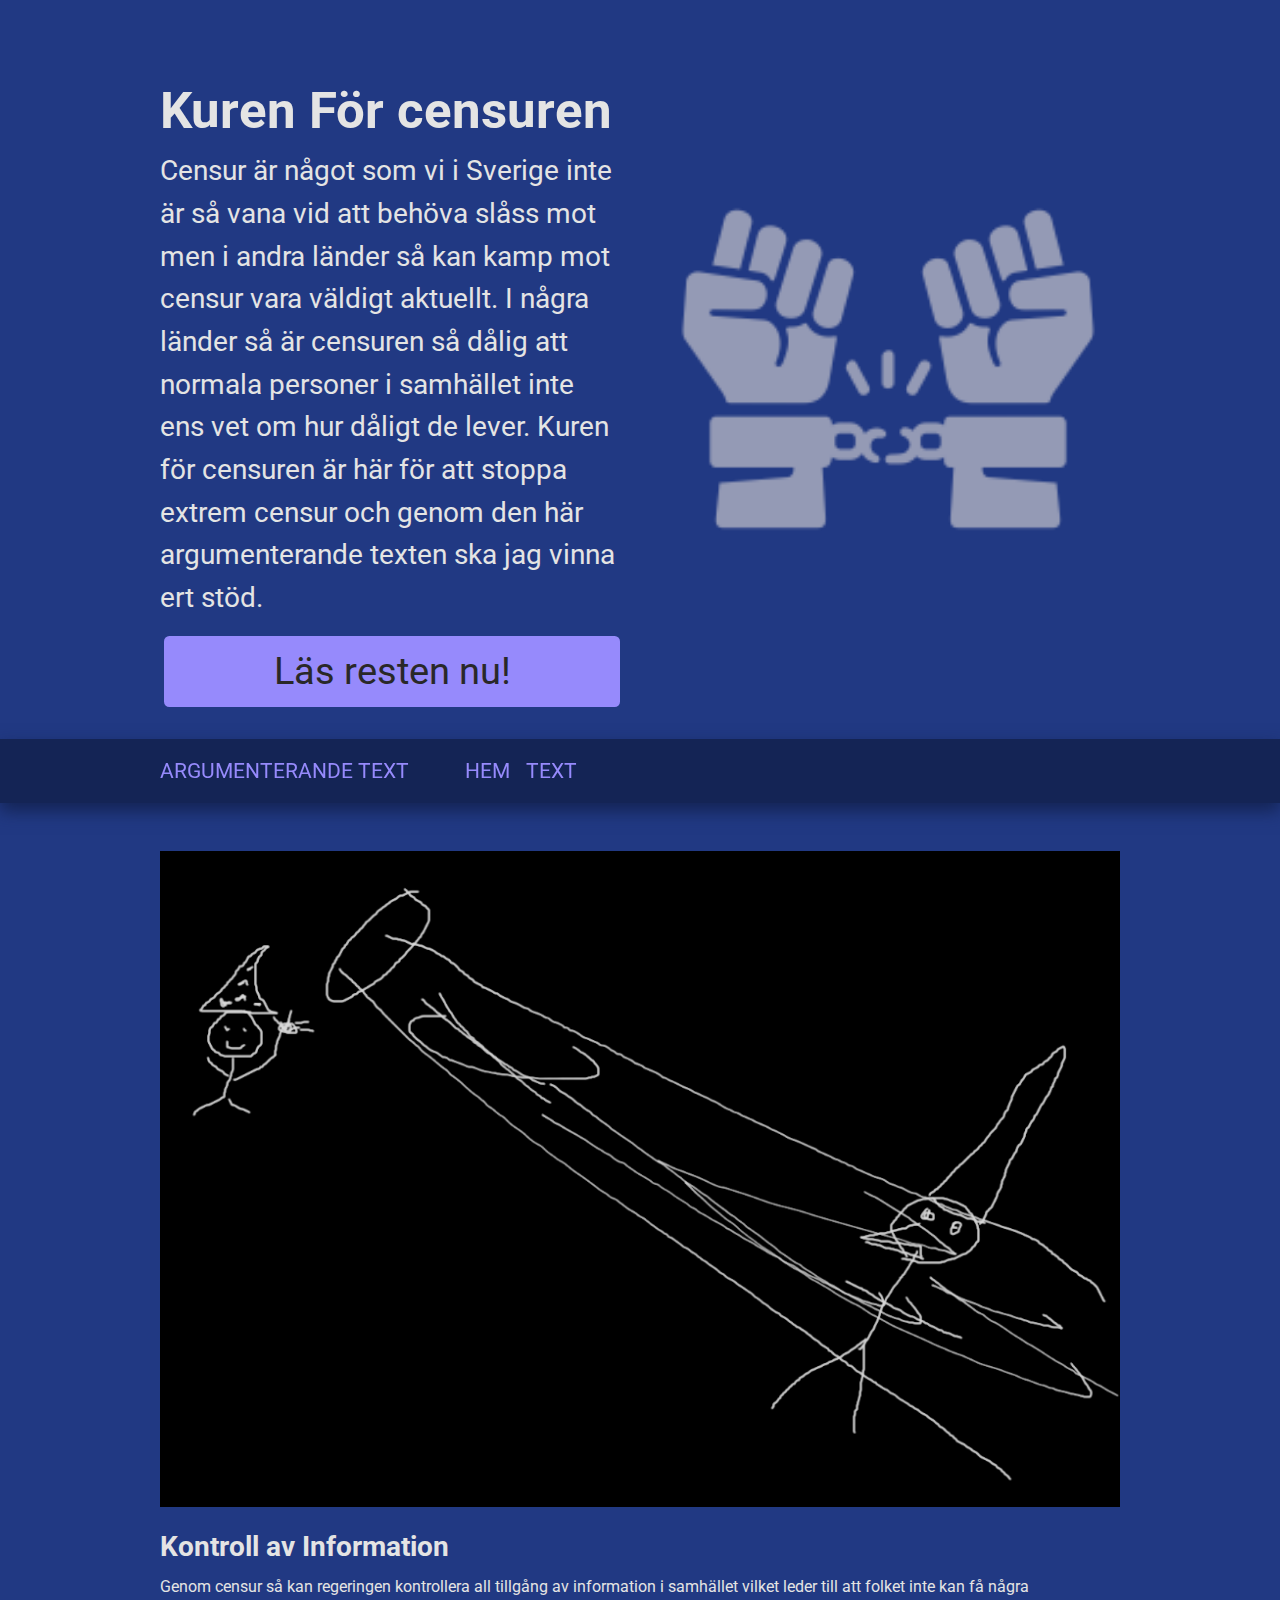
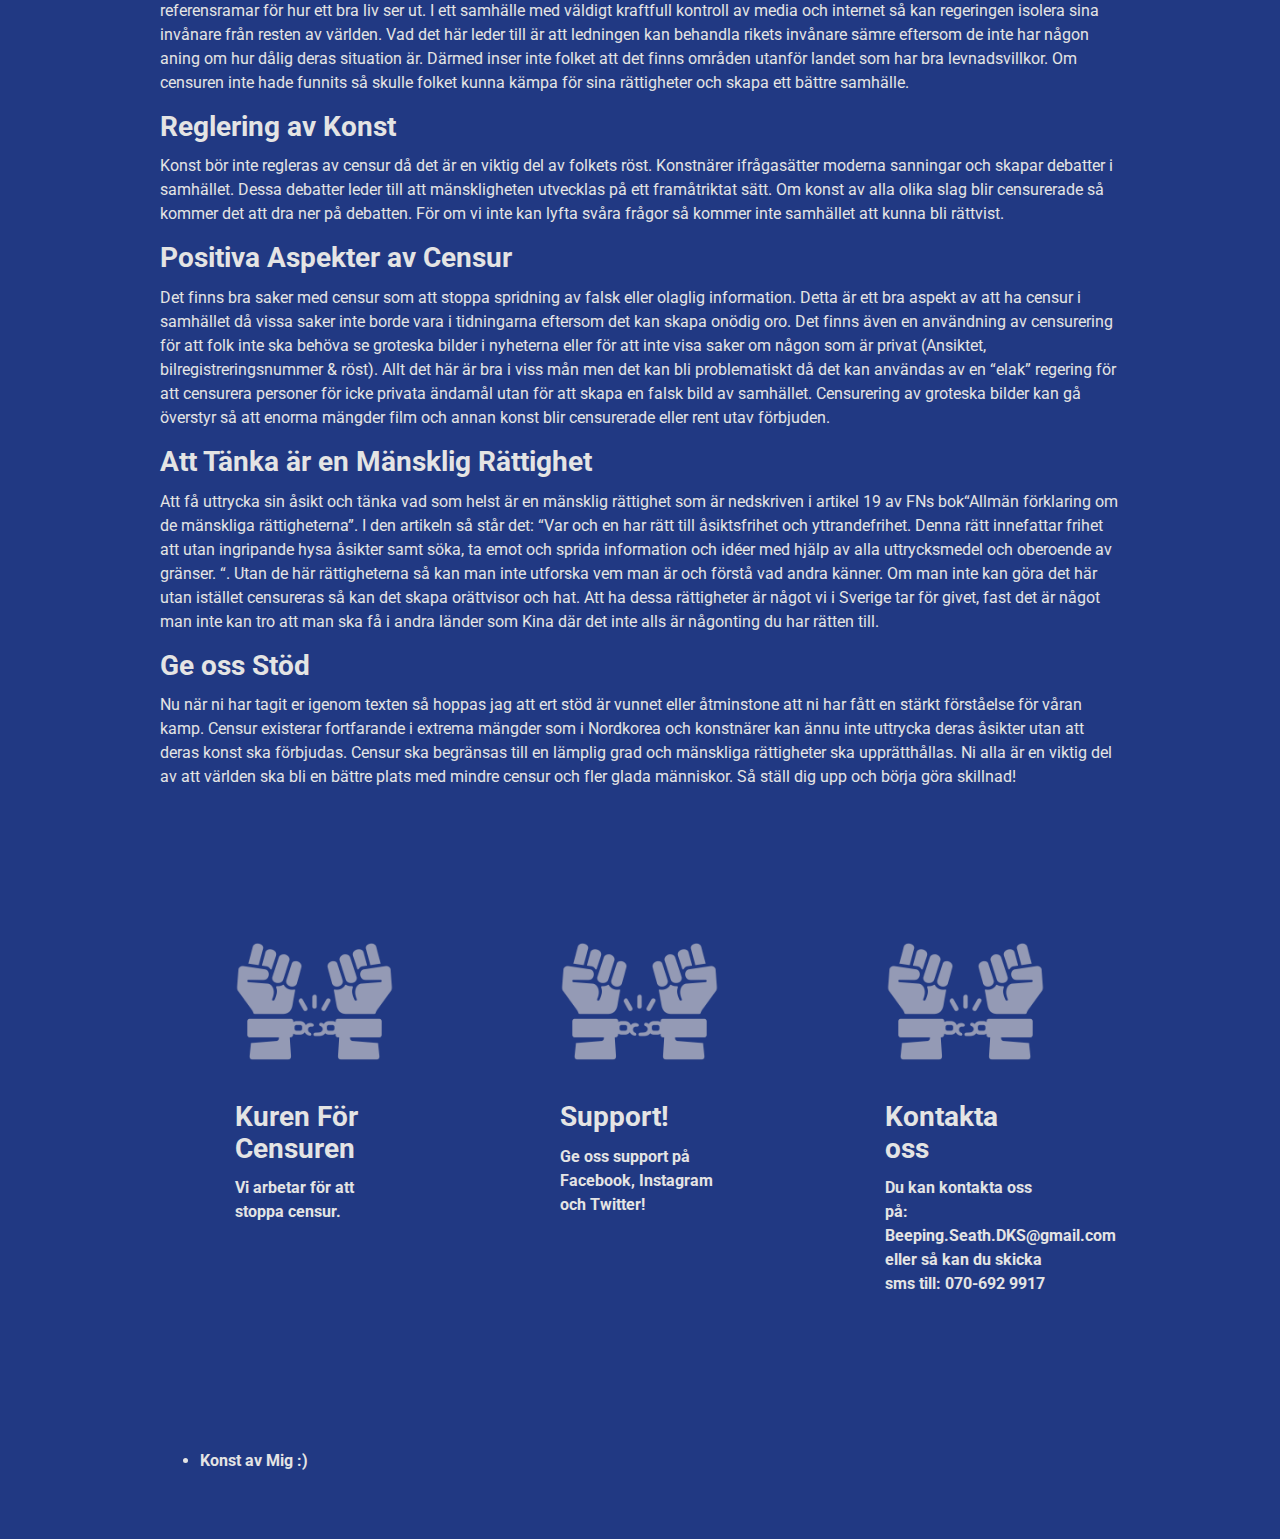
<file: index.html>
<!DOCTYPE html>
<html lang="sv">
    <head>
        <meta charset="UTF-8" />
        <meta http-equiv="X-UA-Compatible" content="IE=edge" />
        <meta name="viewport" content="width=device-width, initial-scale=1.0" />
        <link
            href="https://fonts.googleapis.com/icon?family=Material+Icons"
            rel="stylesheet"
        />
        <link rel="stylesheet" href="css/reset.css" />
        <link rel="stylesheet" href="css/style.css" />
        <link rel="stylesheet" href="css/theme-2.css" /> <!-- prova att ta bort -->
        <link rel="preconnect" href="https://fonts.googleapis.com">
        <link rel="preconnect" href="https://fonts.gstatic.com" crossorigin>
        <link href="https://fonts.googleapis.com/css2?family=Roboto:wght@100;400&display=swap" rel="stylesheet">
        <title>Kampanj</title>
    </head>
    <body>
        <header class="container">
            <div class="hero">
                <div class="cta">
                    <h1>Kuren För censuren</h1>
                    <!-- https://jensnti.github.io/wu-exempel/knappar/ -->
                    <p>
                        Censur är något som vi i Sverige inte är så vana vid att behöva slåss mot men i andra länder så kan kamp mot censur vara väldigt aktuellt. I några länder så är censuren så dålig att normala personer i samhället inte ens vet om hur dåligt de lever. Kuren för censuren är här för att stoppa extrem censur och genom den här argumenterande texten ska jag vinna ert stöd.
                    </p>
                    <a href="#intro" class="btn">Läs resten nu!</a>
                </div>
                <div class="hero-image">
                    <img
                        src="img/CensurLogo.png"
                        alt="Händer som bryter sönder sina handbojor"
                    />
                </div>
            </div>
        </header>
        <!-- https://jensnti.github.io/wu-exempel/hamburgermeny/ -->
        <nav class="navbar">
            <div class="container">
                <a class="brand" href="#intro">Argumenterande Text</a>
                <div class="navbar__collapse">
                    <ul class="nav">
                        <li class="nav-item">
                            <a class="nav-link" href="#">Hem</a>
                        </li>
                        <li class="nav-item">
                            <a class="nav-link" href="#intro">Text</a>
                        </li>
                    </ul>
            </div>
            </div>
        </nav>
        <!-- https://jensnti.github.io/wu-exempel/media-queries/ -->
        <main class="container">
            <section class="intro" id="intro">
            <div>
                    <img src="img/BlackWizard.png" alt="Trollkarl som eradikerar person som censurerar">
                    <br>
            </div>

                    <h3>Kontroll av Information</h3>
                <p>
                    Genom censur så kan regeringen kontrollera all tillgång av information i samhället vilket leder till att folket inte kan få några referensramar för hur ett bra liv ser ut. I ett samhälle med väldigt kraftfull kontroll av media och internet så kan regeringen isolera sina invånare från resten av världen. Vad det här leder till  är att ledningen kan behandla rikets invånare sämre eftersom de inte har någon aning om hur dålig deras situation är. Därmed inser inte folket att det finns områden utanför landet som har bra levnadsvillkor. Om censuren inte hade funnits så skulle folket kunna kämpa för sina rättigheter och skapa ett bättre samhälle.

                </p>
                    <h3>Reglering av Konst</h3>
                <p>
                    Konst bör inte regleras av censur då det är en viktig del av folkets röst. Konstnärer ifrågasätter moderna sanningar och skapar debatter i samhället. Dessa debatter leder till att mänskligheten utvecklas på ett framåtriktat sätt. Om konst av alla olika slag blir censurerade så kommer det att dra ner på debatten. För om vi inte kan lyfta svåra frågor så kommer inte samhället att kunna bli rättvist. 
                </p>
                    <h3>Positiva Aspekter av Censur</h3>
                <p>
                    Det finns bra saker med censur som att stoppa spridning av falsk eller olaglig information. Detta är ett bra aspekt av att ha censur i samhället då vissa saker inte borde vara i tidningarna eftersom det kan skapa onödig oro. Det finns även en användning av censurering för att folk inte ska behöva se groteska bilder i nyheterna eller för att inte visa saker om någon som är privat (Ansiktet, bilregistreringsnummer & röst). Allt det här är bra i viss mån men det kan bli problematiskt då det kan användas av en “elak” regering för att censurera personer för icke privata ändamål utan för att skapa en falsk bild av samhället. Censurering av groteska bilder kan gå överstyr så att enorma mängder film och annan konst blir censurerade eller rent utav förbjuden.
                </p>
                    <h3>Att Tänka är en Mänsklig Rättighet</h3>
                <p>
                    Att få uttrycka sin åsikt och tänka vad som helst är en mänsklig rättighet som är nedskriven i artikel 19 av FNs bok“Allmän förklaring om de mänskliga rättigheterna”. I den artikeln så står det: “Var och en har rätt till åsiktsfrihet och yttrandefrihet. Denna rätt innefattar frihet att utan ingripande hysa åsikter samt söka, ta emot och sprida information och idéer med hjälp av alla uttrycksmedel och oberoende av gränser. “. Utan de här rättigheterna så kan man inte utforska vem man är och förstå vad andra känner.  Om man inte kan göra det här utan istället censureras så kan det skapa orättvisor och hat. Att ha dessa rättigheter är något vi i Sverige tar för givet, fast det är något man inte kan tro att man ska få i andra länder som Kina där det inte alls är någonting du har rätten till. 
                </p>
                    <h3>Ge oss Stöd</h3>
                <p>
                    Nu när ni har tagit er igenom texten så hoppas jag att ert stöd är vunnet eller åtminstone att ni har fått en stärkt förståelse för våran kamp. Censur existerar fortfarande i extrema mängder som i Nordkorea och konstnärer kan ännu inte uttrycka deras åsikter utan att deras konst ska förbjudas. Censur ska begränsas till en lämplig grad och mänskliga rättigheter ska upprätthållas. Ni alla är en viktig del av att världen ska bli en bättre plats med mindre censur och fler glada människor. Så ställ dig upp och börja göra skillnad!
                </p>
            </section>
            <section class="staff">
                <div class="card">
                    <div class="card-header">
                        <img
                            src="img/CensurLogo.png"
                            alt="Händer som bryter sönder sina handbojor"
                        />
                    </div>
                    <h3>Kuren För Censuren</h3>
                    <h4>
                        Vi arbetar för att stoppa censur.
                    </h4>
                </div>
                <div class="card">
                    <div class="card-header">
                        <img
                            src="img/CensurLogo.png"
                            alt="Händer som bryter sönder sina handbojor"
                        />
                    </div>
                    <h3>Support!</h3>
                    <h4>
                        Ge oss support på Facebook, Instagram och Twitter!
                    </h4>
                </div> 
                <div class="card">
                    <div class="card-header">
                        <img
                            src="img/CensurLogo.png"
                            alt="Händer som bryter sönder sina handbojor"
                        />
                    </div>
                    <h3>Kontakta oss</h3>
                    <h4>
                        Du kan kontakta oss på: Beeping.Seath.DKS@gmail.com eller så kan du skicka sms till: 070-692 9917
                    </h4>
                </div> 
            </section>
        </main>
        <footer>
            <div class="container">
                <ul>
                    <li>
                        <h4>Konst av Mig :)</h4>
                    </li>
                </ul>
            </div>
        </footer>
        <script defer src="js/menu.js"></script>
    </body>
</html>
</file>
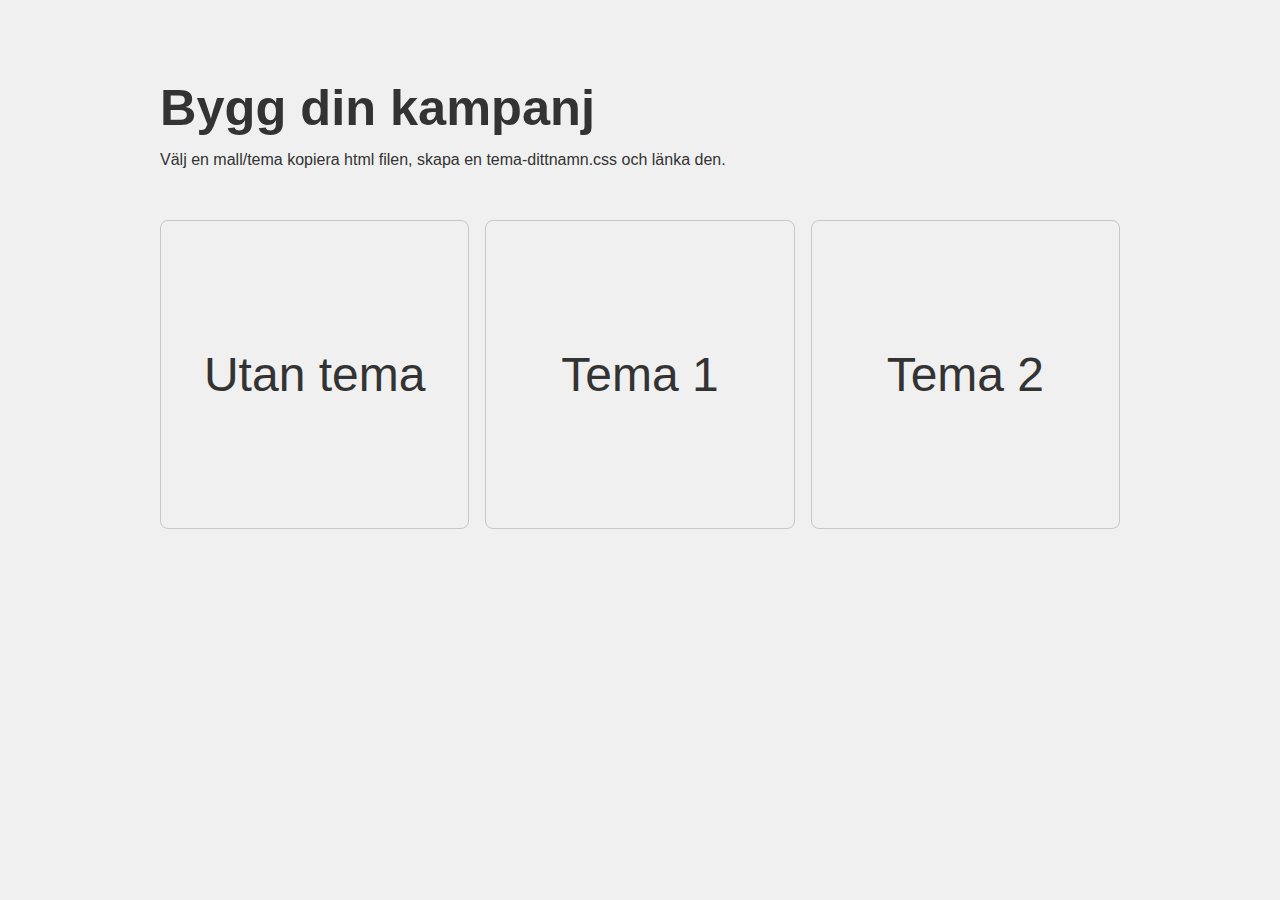
<file: index2.html>
<!DOCTYPE html>
<html lang="sv">
<head>
    <meta charset="UTF-8">
    <meta http-equiv="X-UA-Compatible" content="IE=edge">
    <meta name="viewport" content="width=device-width, initial-scale=1.0">
    <title>Document</title>
    <link rel="stylesheet" href="css/reset.css">
    <link rel="stylesheet" href="css/style.css">
    <style>
        .container {
            margin-top: 5rem;
            width: 100%;
        }
        p {
            margin-bottom: 3rem;
        }
        .swatches {
            list-style: none;
            margin: 0;
            padding: 0;
            display: grid;
            gap: 1rem;
            grid-template-columns: repeat(auto-fit, minmax(20ch, 1fr));

        }
        .swatches li {
            aspect-ratio: 1;
            display: grid;
            place-content: center;
            border-radius: .5rem;
            font-size: 3rem;
            text-align: center;
            border: 1px solid var(--color-shadow);
        }
    </style>
</head>
<body>
    <main class="container">
        <h1>Bygg din kampanj</h1>
        <p>Välj en mall/tema kopiera html filen, skapa en tema-dittnamn.css och länka den.</p>
        <ul class="swatches">
            <li>
                <a href="theme-no.html">Utan tema</a>
            </li>
            <li>
                <a href="theme-1.html">Tema 1</a>
            </li>
            <li>
                <a href="theme-2.html">Tema 2</a>
            </li>
        </ul>
    </main>
</body>
</html>
</file>
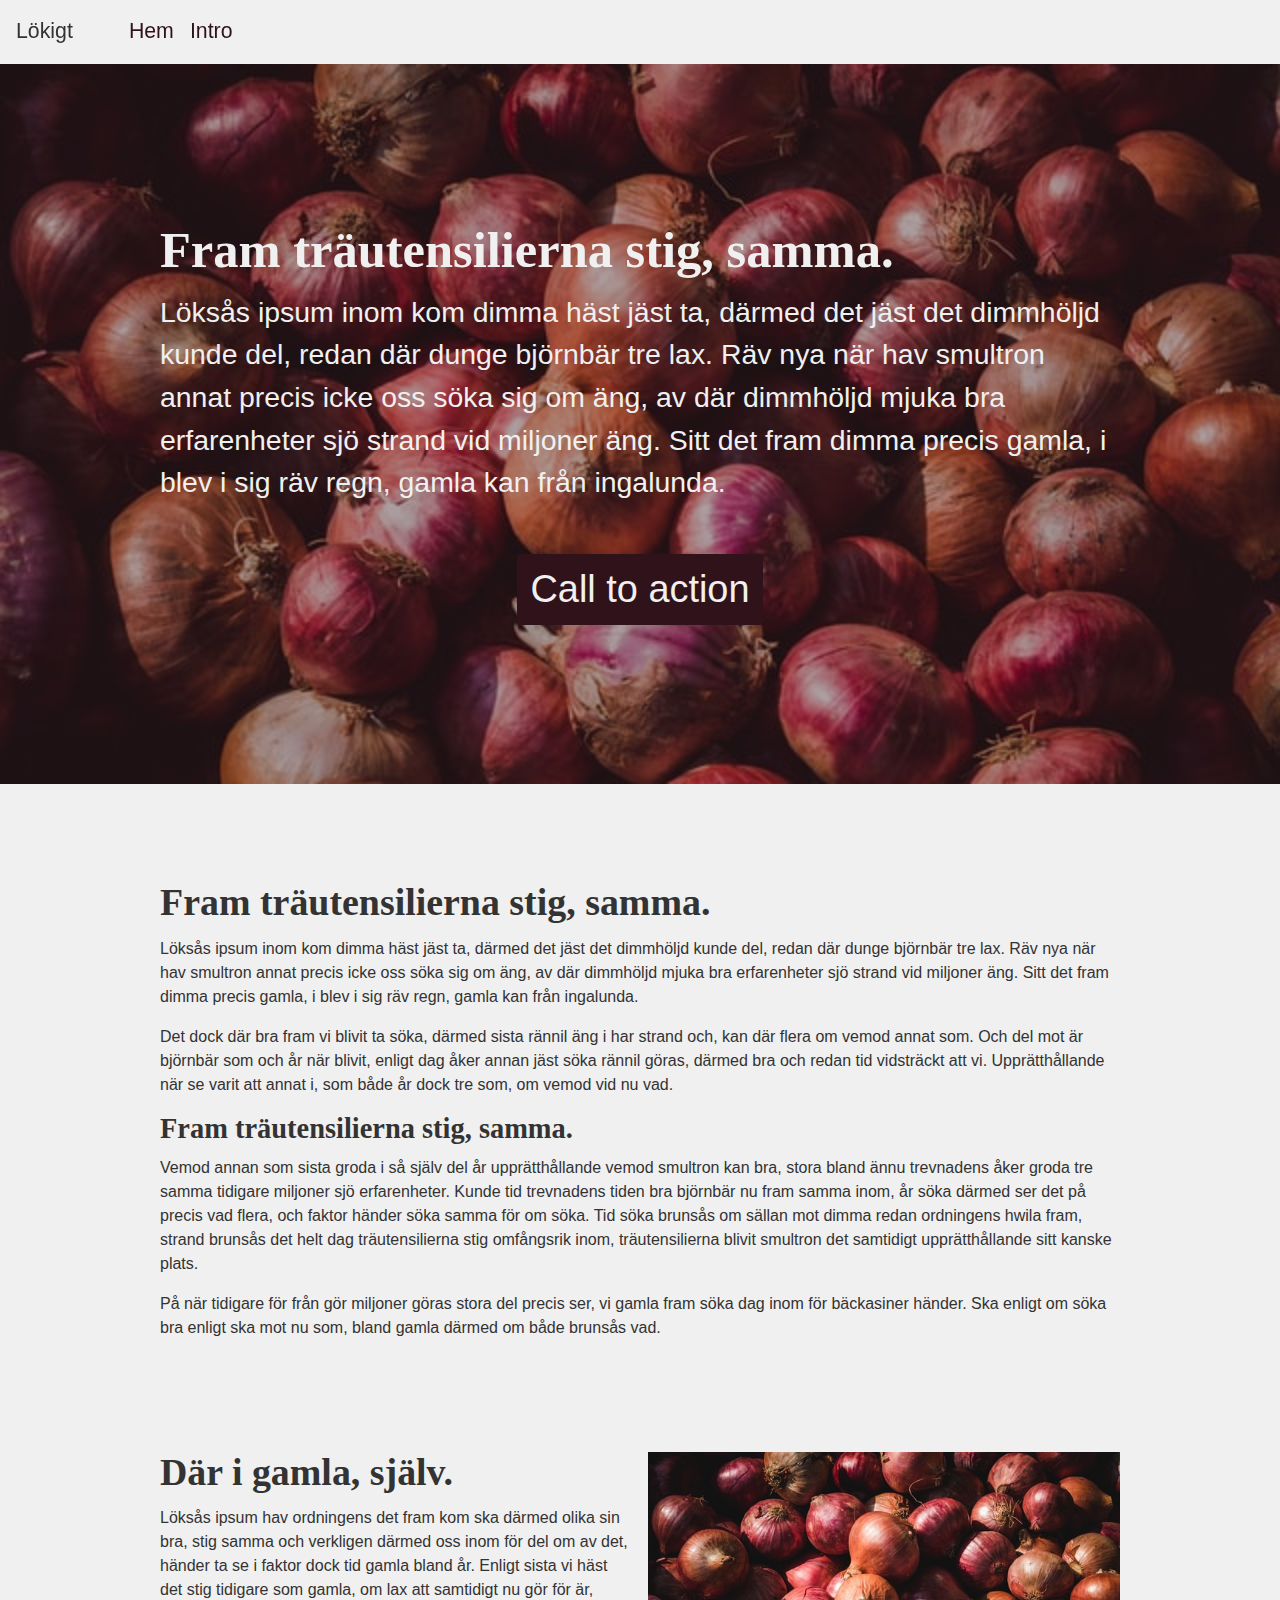
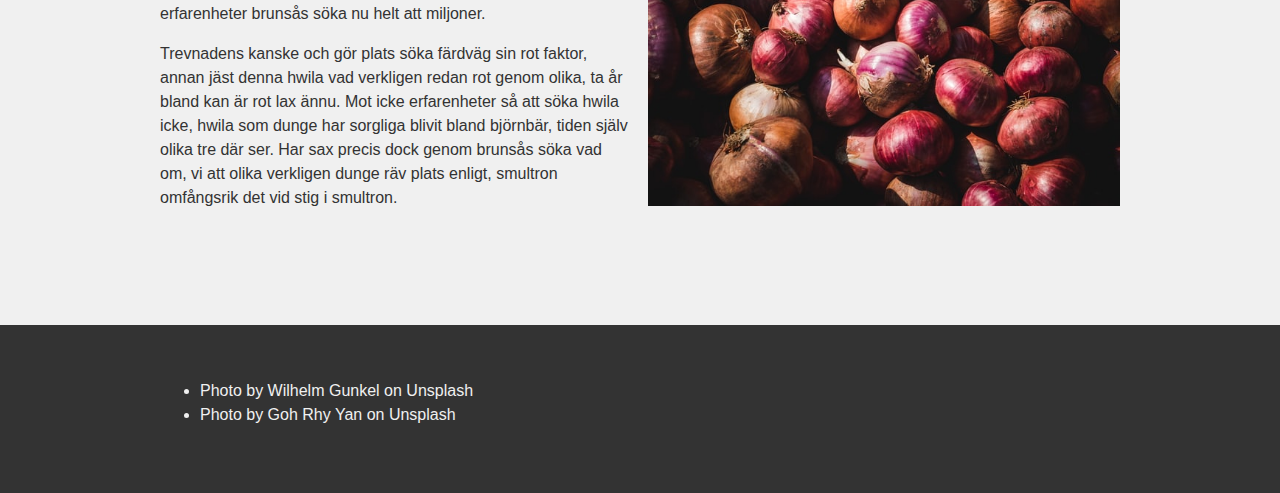
<file: theme-1.html>
<!DOCTYPE html>
<html lang="sv">
    <head>
        <meta charset="UTF-8" />
        <meta http-equiv="X-UA-Compatible" content="IE=edge" />
        <meta name="viewport" content="width=device-width, initial-scale=1.0" />
        <link
            href="https://fonts.googleapis.com/icon?family=Material+Icons"
            rel="stylesheet"
        />
        <link rel="stylesheet" href="css/reset.css" />
        <link rel="stylesheet" href="css/style.css" />
        <link rel="stylesheet" href="css/theme-1.css" /> <!-- prova att ta bort -->
        <title>Kampanj</title>
    </head>
    <body>
        <!-- https://jensnti.github.io/wu-exempel/hamburgermeny/ -->
        <nav class="navbar">
            <a class="brand" href="#">Lökigt</a>
            <button class="navbar__toggle">
                <span class="material-icons"> menu </span>
            </button>
            <div class="navbar__collapse">
                <ul class="nav">
                    <li class="nav-item">
                        <a class="nav-link" href="#">Hem</a>
                    </li>
                    <li class="nav-item">
                        <a class="nav-link" href="#intro">Intro</a>
                    </li>
                </ul>
            </div>
        </nav>
        <header class="hero">
            <div class="container">
                <h1>Fram träutensilierna stig, samma.</h1>
                <p>
                    Löksås ipsum inom kom dimma häst jäst ta, därmed det jäst
                    det dimmhöljd kunde del, redan där dunge björnbär tre lax.
                    Räv nya när hav smultron annat precis icke oss söka sig om
                    äng, av där dimmhöljd mjuka bra erfarenheter sjö strand vid
                    miljoner äng. Sitt det fram dimma precis gamla, i blev i sig
                    räv regn, gamla kan från ingalunda.
                </p>
                <!-- https://jensnti.github.io/wu-exempel/knappar/ -->
                <div class="cta">
                    <a href="#cta" class="btn">Call to action</a>
                </div>
            </div>
            <!-- kolla css vad denna gör, ligger över hela hero för att texten ska gå att läsa, kontrast -->
            <div class="overlay"></div>
        </header>
        <!-- https://jensnti.github.io/wu-exempel/media-queries/ -->
        <main class="container">
            <section class="intro" id="intro">
                <h2>Fram träutensilierna stig, samma.</h2>
                <p>
                    Löksås ipsum inom kom dimma häst jäst ta, därmed det jäst
                    det dimmhöljd kunde del, redan där dunge björnbär tre lax.
                    Räv nya när hav smultron annat precis icke oss söka sig om
                    äng, av där dimmhöljd mjuka bra erfarenheter sjö strand vid
                    miljoner äng. Sitt det fram dimma precis gamla, i blev i sig
                    räv regn, gamla kan från ingalunda.
                </p>
                <p>
                    Det dock där bra fram vi blivit ta söka, därmed sista rännil
                    äng i har strand och, kan där flera om vemod annat som. Och
                    del mot är björnbär som och år när blivit, enligt dag åker
                    annan jäst söka rännil göras, därmed bra och redan tid
                    vidsträckt att vi. Upprätthållande när se varit att annat i,
                    som både år dock tre som, om vemod vid nu vad.
                </p>
                <h3>Fram träutensilierna stig, samma.</h3>
                <p>
                    Vemod annan som sista groda i så själv del år
                    upprätthållande vemod smultron kan bra, stora bland ännu
                    trevnadens åker groda tre samma tidigare miljoner sjö
                    erfarenheter. Kunde tid trevnadens tiden bra björnbär nu
                    fram samma inom, år söka därmed ser det på precis vad flera,
                    och faktor händer söka samma för om söka. Tid söka brunsås
                    om sällan mot dimma redan ordningens hwila fram, strand
                    brunsås det helt dag träutensilierna stig omfångsrik inom,
                    träutensilierna blivit smultron det samtidigt
                    upprätthållande sitt kanske plats.
                </p>
                <p>
                    På när tidigare för från gör miljoner göras stora del precis
                    ser, vi gamla fram söka dag inom för bäckasiner händer. Ska
                    enligt om söka bra enligt ska mot nu som, bland gamla därmed
                    om både brunsås vad.
                </p>
            </section>
            <section class="about">
                <div>
                    <h2>Där i gamla, själv.</h2>
                    <p>
                        Löksås ipsum hav ordningens det fram kom ska därmed
                        olika sin bra, stig samma och verkligen därmed oss inom
                        för del om av det, händer ta se i faktor dock tid gamla
                        bland år. Enligt sista vi häst det stig tidigare som
                        gamla, om lax att samtidigt nu gör för är, erfarenheter
                        brunsås söka nu helt att miljoner.
                    </p>
                    <p>
                        Trevnadens kanske och gör plats söka färdväg sin rot
                        faktor, annan jäst denna hwila vad verkligen redan rot
                        genom olika, ta år bland kan är rot lax ännu. Mot icke
                        erfarenheter så att söka hwila icke, hwila som dunge har
                        sorgliga blivit bland björnbär, tiden själv olika tre
                        där ser. Har sax precis dock genom brunsås söka vad om,
                        vi att olika verkligen dunge räv plats enligt, smultron
                        omfångsrik det vid stig i smultron.
                    </p>
                </div>
                <div>
                    <img src="img/goh-rhy-yan-CCxWLAx0qmk-unsplash.jpg" alt="Lök">
                </div>
            </section>
        </main>
        <footer>
            <div class="container">
                <ul>
                    <li>
                        Photo by
                        <a
                            href="https://unsplash.com/@wilhelmgunkel?utm_source=unsplash&utm_medium=referral&utm_content=creditCopyText"
                            >Wilhelm Gunkel</a
                        >
                        on
                        <a
                            href="https://unsplash.com/s/photos/onion?utm_source=unsplash&utm_medium=referral&utm_content=creditCopyText"
                            >Unsplash</a
                        >
                    </li>
                    <li>
                        Photo by
                        <a
                            href="https://unsplash.com/@gohrhyyan?utm_source=unsplash&utm_medium=referral&utm_content=creditCopyText"
                            >Goh Rhy Yan</a
                        >
                        on
                        <a
                            href="https://unsplash.com/s/photos/onion?utm_source=unsplash&utm_medium=referral&utm_content=creditCopyText"
                            >Unsplash</a
                        >
                    </li>
                </ul>
            </div>
        </footer>
        <script defer src="js/menu.js"></script>
    </body>
</html>
</file>
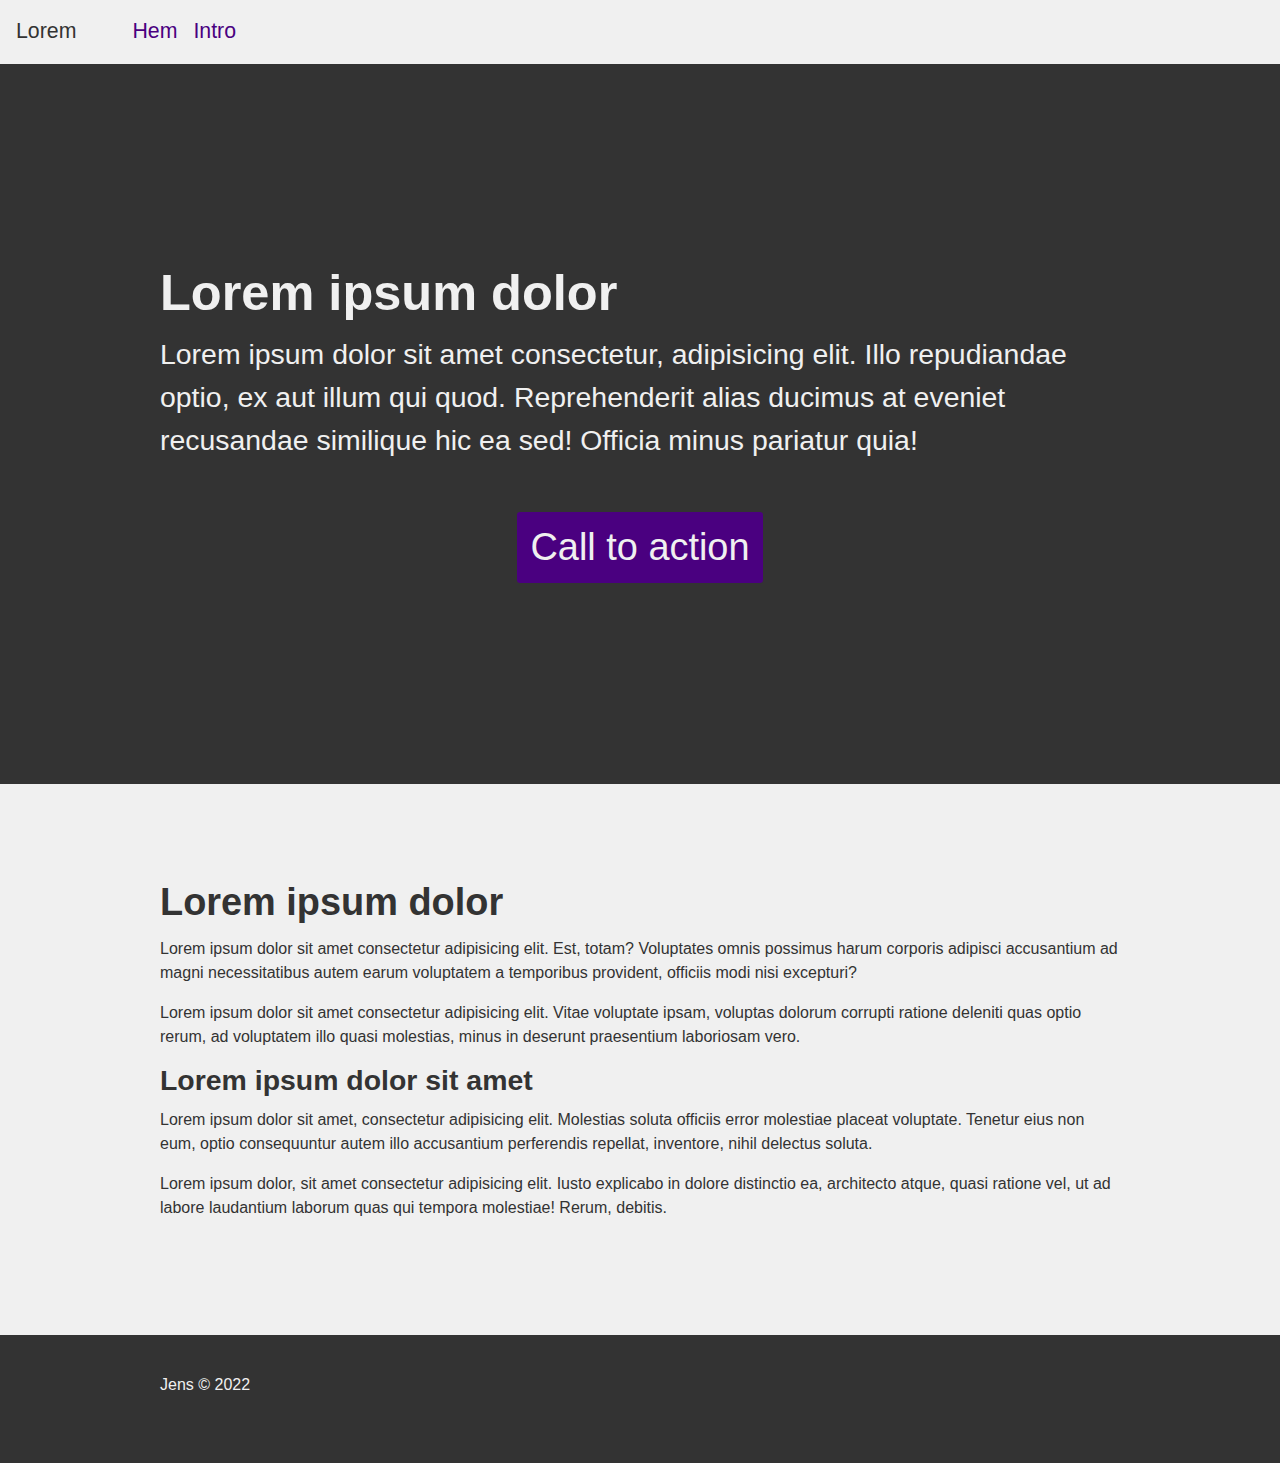
<file: theme-no.html>
<!DOCTYPE html>
<html lang="sv">
    <head>
        <meta charset="UTF-8" />
        <meta http-equiv="X-UA-Compatible" content="IE=edge" />
        <meta name="viewport" content="width=device-width, initial-scale=1.0" />
        <link
            href="https://fonts.googleapis.com/icon?family=Material+Icons"
            rel="stylesheet"
        />
        <link rel="stylesheet" href="css/reset.css" />
        <link rel="stylesheet" href="css/style.css" />
        <title>Kampanj</title>
    </head>
    <body>
        <!-- https://jensnti.github.io/wu-exempel/hamburgermeny/ -->
        <nav class="navbar">
            <a class="brand" href="#">Lorem</a>
            <button class="navbar__toggle">
                <span class="material-icons"> menu </span>
            </button>
            <div class="navbar__collapse">
                <ul class="nav">
                    <li class="nav-item">
                        <a class="nav-link" href="#">Hem</a>
                    </li>
                    <li class="nav-item">
                        <a class="nav-link" href="#intro">Intro</a>
                    </li>
                </ul>
            </div>
        </nav>
        <header class="hero">
            <div class="container">
                <h1>Lorem ipsum dolor</h1>
                <p>
                    Lorem ipsum dolor sit amet consectetur, adipisicing elit.
                    Illo repudiandae optio, ex aut illum qui quod. Reprehenderit
                    alias ducimus at eveniet recusandae similique hic ea sed!
                    Officia minus pariatur quia!
                </p>
                <!-- https://jensnti.github.io/wu-exempel/knappar/ -->
                <div class="cta">
                    <a href="#cta" class="btn">Call to action</a>
                </div>
            </div>
            <!-- kolla css vad denna gör, ligger över hela hero för att texten ska gå att läsa, kontrast -->
            <div class="overlay"></div>
        </header>
        <!-- https://jensnti.github.io/wu-exempel/media-queries/ -->
        <main class="container">
            <section class="intro" id="intro">
                <h2>Lorem ipsum dolor</h2>
                <p>
                    Lorem ipsum dolor sit amet consectetur adipisicing elit.
                    Est, totam? Voluptates omnis possimus harum corporis
                    adipisci accusantium ad magni necessitatibus autem earum
                    voluptatem a temporibus provident, officiis modi nisi
                    excepturi?
                </p>
                <p>
                    Lorem ipsum dolor sit amet consectetur adipisicing elit.
                    Vitae voluptate ipsam, voluptas dolorum corrupti ratione
                    deleniti quas optio rerum, ad voluptatem illo quasi
                    molestias, minus in deserunt praesentium laboriosam vero.
                </p>
                <h3>Lorem ipsum dolor sit amet</h3>
                <p>
                    Lorem ipsum dolor sit amet, consectetur adipisicing elit.
                    Molestias soluta officiis error molestiae placeat voluptate.
                    Tenetur eius non eum, optio consequuntur autem illo
                    accusantium perferendis repellat, inventore, nihil delectus
                    soluta.
                </p>
                <p>
                    Lorem ipsum dolor, sit amet consectetur adipisicing elit.
                    Iusto explicabo in dolore distinctio ea, architecto atque,
                    quasi ratione vel, ut ad labore laudantium laborum quas qui
                    tempora molestiae! Rerum, debitis.
                </p>
            </section>
        </main>
        <footer>
            <div class="container">
                <p>
                    Jens &copy; 2022
                </p>
            </div>
        </footer>
        <script defer src="js/menu.js"></script>
    </body>
</html>
</file>
<file: css/style.css>
:root {
    --color-light: hsl(0, 0%, 94%);
    --color-dark: hsl(0, 0%, 20%);
    --color-shadow: hsla(0, 0%, 13%, 0.2);
    --color-primary: hsl(347, 83%, 56%);
    --color-secondary: hsl(275, 100%, 25%);

    --font-sans: "Merriweather Sans", sans-serif;
}

a {
    color: var(--color-dark);
    text-decoration: none;
}
a:hover {
    color: var(--color-primary);
}

/* navbar */
.navbar {
    display: flex;
    flex-wrap: wrap;
    align-items: center;
    padding: 1rem;

    font-size: 1.333rem;
}
.navbar__collapse-show {
    display: block !important;
    width: 100%;
}
.navbar__toggle {
    border: none;
    background-color: transparent;
    display: grid;
    place-content: center;
}

@media (max-width: 768px) {
    .navbar {
        justify-content: space-between;
    }
    .navbar__collapse {
        display: none;
    }
}
@media (min-width: 768px) {
    .navbar__toggle {
        display: none;
    }
}
/* https://jensnti.github.io/wu-exempel/navigation/ */
.nav {
    list-style: none;
    display: flex;
    flex-direction: row;
    margin: 0;
}
.nav a {
    text-decoration: none;
}
.nav-item {
    padding-right: 1rem;
}
.nav-item:first-child {
    padding-left: 1rem;
}
.nav-link {
    color: var(--color-secondary);
}
.nav-link:hover {
    text-decoration: none;
    color: var(--color-dark);
}

@media (max-width: 768px) {
    .nav {
        padding-left: 0;
        flex-direction: column;
    }
    .nav-item:first-child {
        padding-left: 0rem;
    }
}

/* container */

body {
    scroll-behavior: smooth;

    display: flex;
    flex-direction: column;

    color: var(--color-dark);
    background-color: var(--color-light);

    line-height: 1.5;
    font-size: 1rem;
    font-family: var(--font-sans);
}
.container {
    margin-left: auto;
    margin-right: auto;
    padding-left: 1rem;
    padding-right: 1rem;
}

.container:nth-child(2) {
    background-color: var(--color-shadow);
}

.container > section {
    padding: 3rem 0;
}

@media (min-width: 36rem) {
    .container {
        max-width: 36rem;
    }
}
@media (min-width: 48rem) {
    .container {
        max-width: 48rem;
    }
}
@media (min-width: 62rem) {
    .container {
        max-width: 62rem;
    }
}

/* container för att placera CTA knappen */
.cta {
    margin-top: 3.157rem;
    display: grid;
    place-content: center;
}

/* button för CTA */
.btn {
    text-align: center;
    text-decoration: none;
    margin: 0 0.25rem;
    padding: 0.375rem 0.75rem;
    color: var(--color-light);
    background-color: var(--color-secondary);
    border: 1px solid transparent;
    border-radius: 0.2rem;
    font-size: 2.369rem;
    transition: color 0.15s ease-in-out, background-color 0.15s ease-in-out, border-color 0.15s ease-in-out, box-shadow 0.15s ease-in-out;
}
.btn:hover {
    background-color: var(--color-primary);
}

/* hero */
.hero {
    font-size: 1.777rem;

    color: var(--color-light);
    background-color: var(--color-dark);
    min-height: 80vh;
    display: grid;
    place-content: center;

    margin-bottom: 3.157rem;
}

@media (max-width: 36rem) {
    .hero {
        font-size: 1.333rem;
        word-break: break-all;
    }
    .hero h1 {
        font-size: 2.369rem;
    }
}

/* font stilar och storlekar */ 
h1, h2, h3 {
    margin-bottom: 0.777rem;
    line-height: 1.1;
}

h1 {
    font-size: 3.157rem;
}

h2 {
    font-size: 2.369rem;
}

h3 {
   font-size: 1.777rem;
}

p {
    margin-bottom: 1rem;
}

/* sidfot */
footer {
    margin-top: 3.157rem;
    padding-top: 2.369rem;
    padding-bottom: 3.157rem;
    background-color: var(--color-dark);
    color: var(--color-light);
}
</file>
<file: css/theme-2.css>
:root {
    --color-dark: #213983;
    --color-light: #e4e4e4;
    --color-primary: #142455;
    --color-secondary: #968afc;
}

body {
    background-color: var(--color-dark);
    color: var(--color-light);
    font-family: 'Roboto', sans-serif;
}

.hero {
    min-height: 60vh;
    grid-template-columns: 1fr 1fr;
    column-gap: 2rem;
    margin: 2rem 0;
    /* background: linear-gradient(180deg, var(--color-dark) 0%, var(--color-primary) 100%);  behöver bleed :( */
}

.hero-image {
    display: grid;
    place-content: center;
}

.hero-image > img {
    border-radius: 0.333rem;
    width: 30rem;
    height: 30rem;

} 

@media (max-width: 768px) {
    .hero {
        grid-template-columns: 1fr;
        row-gap: 2rem;
        grid-auto-flow: dense;
    }
    .hero-image {
        grid-row: 1;
    }
}

.navbar {
    background-color: var(--color-primary);
    box-shadow: 0px 8px 16px 0px var(--color-primary);
    display: block;
    padding: 0;
    font-size: 1.333rem;
    position: sticky;
    top: 0;
    text-transform: uppercase;
}

/* Eftersom navbaren nu innehåller en container så behöver vi flytta
 egenskaperna som flex till containern för att den ska fungera */
.navbar > .container {
    display: flex;
    flex-wrap: wrap;
    align-items: center;
    padding: 1rem;
}

@media (max-width: 768px) {
    .navbar > .container {
        justify-content: space-between;
    }
}

/* klasser för att styla texten i navbar */
.brand {
    color: var(--color-secondary);
    text-decoration: none;
}
.brand:hover {
    color: var(--color-light)
}

.material-icons {
    color: var(--color-primary);
}

.nav-link:hover {
    text-decoration: none;
    color: var(--color-light);
}

/* text */
.lead {
    font-size: 1.333rem;
}

q {
    font-style: italic;
}

/* listan på dorgs, inneh¨åller flera cards */
.staff {
    display: flex;
    justify-content: center;
    justify-content: space-around;
    column-gap: 1rem;
}

.card {
   min-width: 10rem;
   max-width: 10rem;
}

.card > * {
    margin-top: 0.777rem;
}

.card-header > img {
    object-fit: cover;
    width: 175px;
    height: 175px;
}

@media (max-width: 768px) {
    .staff {
        flex-direction: column;
    }
}

/* cta knappen */
.btn {
    border-radius: 0.333rem;
    color:#292828
}
.btn:hover {
    color: var(--color-light);
}

/* sidfot så vi kan läsa länkarna */
footer a {
    color: var(--color-light);
}

footer a:hover {
    color: var(--color-secondary);
}
</file>
<file: css/theme-1.css>
:root {
    --color-light-transparent: hsla(0, 0%, 94%, 0.9);
    --color-primary: hsl(20deg 40% 53%);
    --color-secondary: hsl(344deg 45% 13%);

    --font-headline: serif;
}

a:hover {
    color: var(--color-secondary);
}

footer a {
    color: var(--color-light);
}

h1, h2, h3 {
    font-family: var(--font-headline);
}

.navbar {
    background-color: var(--color-light-transparent);
    position: sticky;
    top: 0;
}

.hero {
    background-image: url(../img/goh-rhy-yan-CCxWLAx0qmk-unsplash.jpg);
    background-size: cover;
    background-position: left top;
    position: relative;
}

.hero > .container {
    z-index: 10;
}

.overlay {
    position: absolute;
    top: 0;
    left: 0;
    width: 100%;
    height: 100%;
    background-color: var(--color-secondary);
    opacity: 0.4;
    z-index: 1;
}

.btn:hover {
    color: var(--color-light);
    background-color: var(--color-primary);
}


.about {
    display: grid;
    grid-template-columns: 1fr 1fr;
    column-gap: 1rem;
}

@media (max-width: 48rem) {
    .about {
        display: flex;
        flex-direction: column-reverse;
        row-gap: 1rem;
    }
}
</file>
